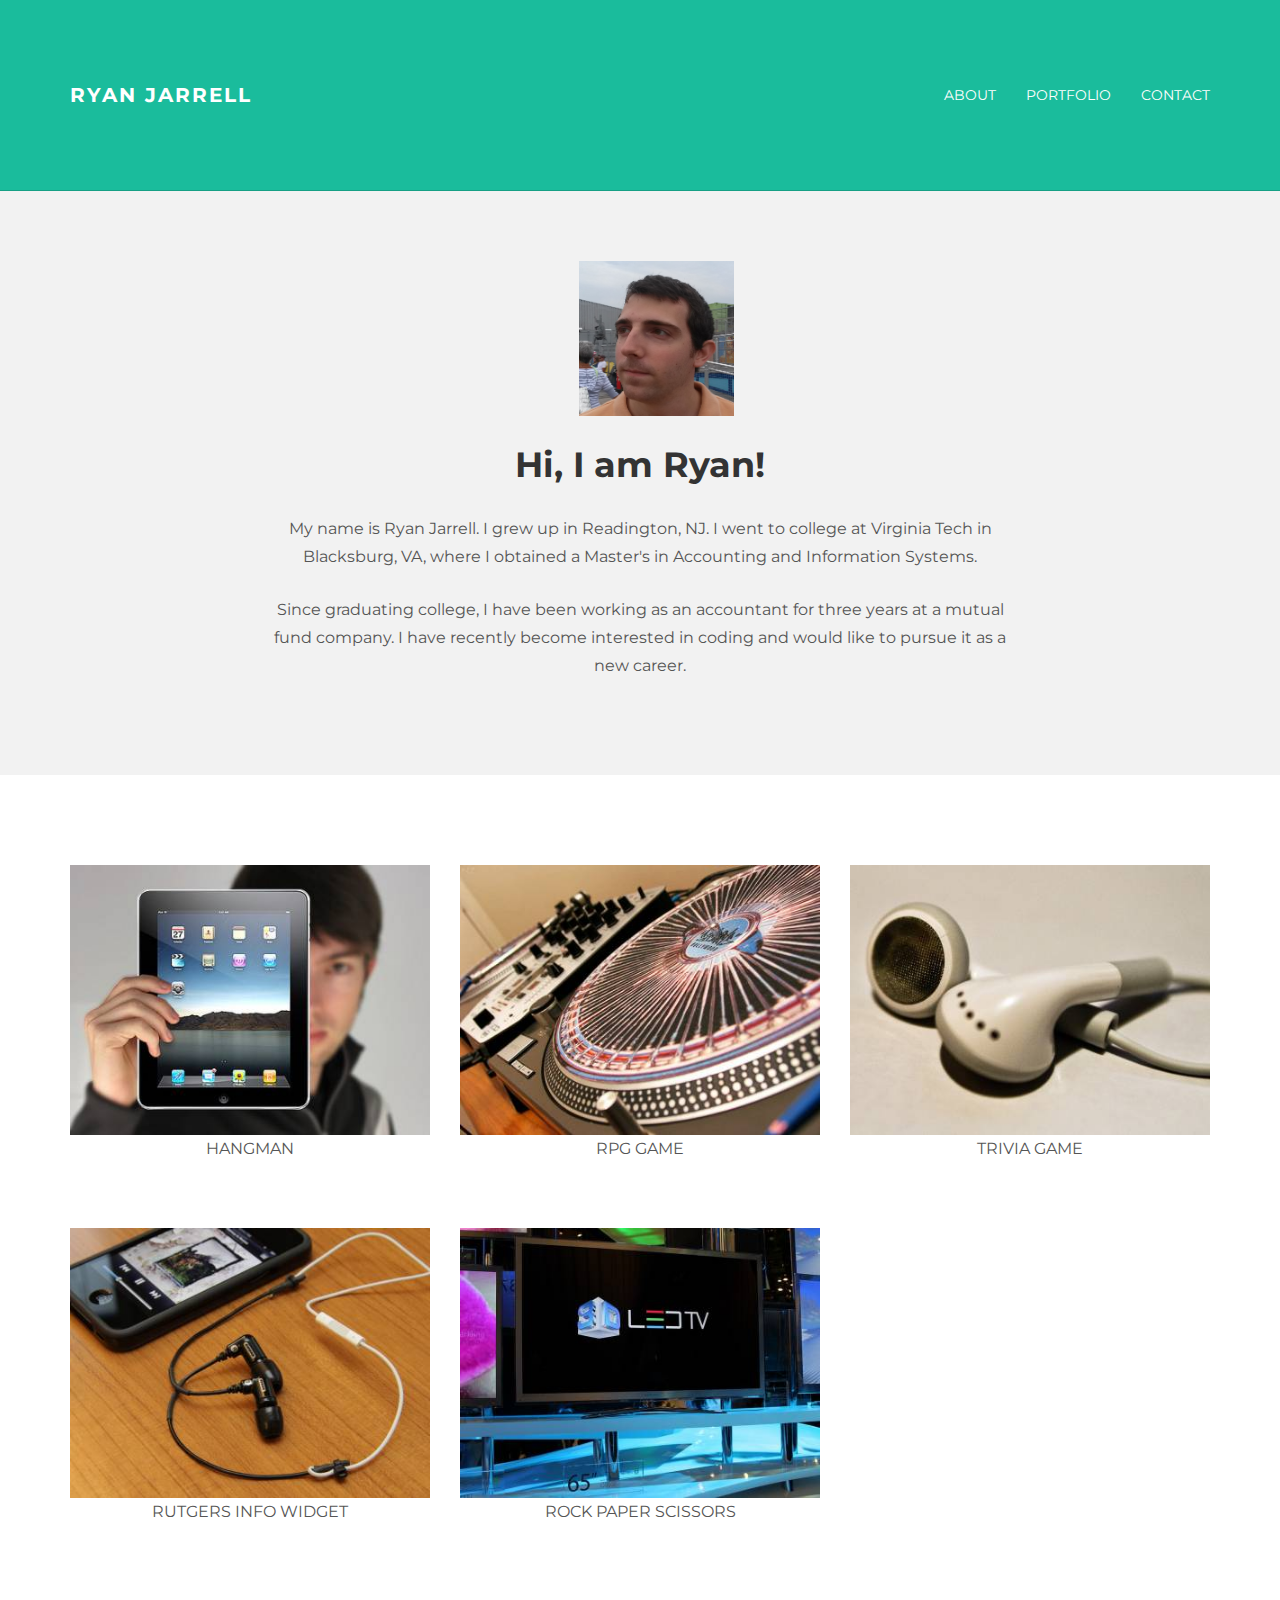
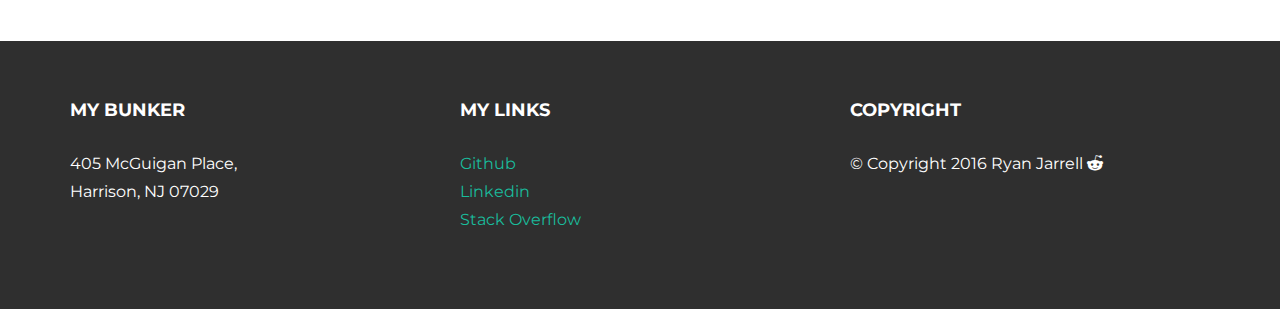
<file: index.html>
<!-- Adapted from STANLEY - Free Bootstrap Theme 

http://blacktie.co/2014/01/stanley-freelancer-theme/ -->

<!DOCTYPE html>
<html lang="en">
  <head>
    <meta charset="utf-8">
    <meta http-equiv="X-UA-Compatible" content="IE=edge">
    <meta name="viewport" content="width=device-width, initial-scale=1.0">
    <meta name="description" content="">
    <meta name="author" content="">
    <link rel="shortcut icon" href="../../docs-assets/ico/favicon.png">

    <title>About</title>

    <!-- Bootstrap core CSS -->
    <link href="assets/css/bootstrap.css" rel="stylesheet">


    <!-- Custom styles for this template -->
    <link href="assets/css/main.css" rel="stylesheet">

    <script src="https://code.jquery.com/jquery-1.10.2.min.js"></script>
    <script src="assets/js/hover.zoom.js"></script>
    <script src="assets/js/hover.zoom.conf.js"></script>

    <!-- HTML5 shim and Respond.js IE8 support of HTML5 elements and media queries -->
    <!--[if lt IE 9]>
      <script src="https://oss.maxcdn.com/libs/html5shiv/3.7.0/html5shiv.js"></script>
      <script src="https://oss.maxcdn.com/libs/respond.js/1.3.0/respond.min.js"></script>
    <![endif]-->

<!--     <link href="assets/css/main.css" rel="stylesheet"> -->
    <link rel="stylesheet" href="assets/font-awesome/css/font-awesome.min.css">
    <link rel="stylesheet" type="text/css" href="assets/css/animation-style.css">
  </head>

  <body>

    <!-- Static navbar -->
    <div class="navbar navbar-inverse navbar-static-top">
      <div class="container">
        <div class="navbar-header">
          <button type="button" class="navbar-toggle" data-toggle="collapse" data-target=".navbar-collapse">
            <span class="icon-bar"></span>
            <span class="icon-bar"></span>
            <span class="icon-bar"></span>
          </button>
          <a class="navbar-brand" href="index.html">RYAN JARRELL</a>
        </div>
        <div class="navbar-collapse collapse">
          <ul class="nav navbar-nav navbar-right">
            <li><a href="index.html">About</a></li>
            <li><a href="portfolio.html">Portfolio</a></li>
            <li><a href="contact.html">Contact</a></li>
          </ul>
        </div><!--/.nav-collapse -->
      </div>
    </div>

	<!-- +++++ Welcome Section +++++ -->
	<div id="ww">
	    <div class="container">
			<div class="row about">
				<div class="col-lg-8 col-lg-offset-2 centered">
	<!-- 				<div class="profile-photo-container-container" > -->
						<div class="profile-photo-container">
							<img class="profile-photo" src="assets/img/profile-photo.jpg" alt=" Profile Photo" style="height: 155px; width: 155px"/>
						</div>
					<!-- </div> -->
					<h1>Hi, I am Ryan!</h1>
					<p>My name is Ryan Jarrell. I grew up in Readington, NJ. I went to college at Virginia Tech in Blacksburg, VA, where I obtained a Master's in Accounting and Information Systems.</p>
					<p>Since graduating college, I have been working as an accountant for three years at a mutual fund company. I have recently become interested in coding and would like to pursue it as a new career.</p>
				
				</div><!-- /col-lg-8 -->
			</div><!-- /row -->
	    </div> <!-- /container -->
	</div><!-- /ww -->
	
	
	<!-- +++++ Projects Section +++++ -->
	
	<div class="container pt">
		<div class="row mt centered">	
			<div class="col-lg-4">
				<a class="zoom green" href="#"><img class="img-responsive" src="assets/img/portfolio/ipad.jpg" alt="Hangman" /></a>
				<p>HANGMAN</p>
			</div>
			<div class="col-lg-4">
				<a class="zoom green" href="#"><img class="img-responsive" src="assets/img/portfolio/dj-rpg.jpg" alt="RPG Game" /></a>
				<p>RPG GAME</p>
			</div>
			<div class="col-lg-4">
				<a class="zoom green" href="#"><img class="img-responsive" src="assets/img/portfolio/earphones.jpg" alt="Trivia Game" /></a>
				<p>TRIVIA GAME</p>
			</div>
		</div><!-- /row -->
		<div class="row mt centered">	
			<div class="col-lg-4">
				<a class="zoom green" href="#"><img class="img-responsive" src="assets/img/portfolio/iphone.jpg" alt="Widget" /></a>
				<p>RUTGERS INFO WIDGET</p>
			</div>
			<div class="col-lg-4">
				<a class="zoom green" href="#"><img class="img-responsive" src="assets/img/portfolio/tv.jpg" alt="Rock Paper Scissors" /></a>
				<p>ROCK PAPER SCISSORS</p>
			</div>
<!-- 			<div class="col-lg-4">
				<a class="zoom green" href="work01.html"><img class="img-responsive" src="assets/img/portfolio/port06.jpg" alt="" /></a>
				<p>CHIEFS</p>
			</div> -->
		</div><!-- /row -->
	</div><!-- /container -->
	
	
	<!-- +++++ Footer Section +++++ -->
	
	<div id="footer">
		<div class="container">
			<div class="row">
				<div class="col-lg-4">
					<h4>My Bunker</h4>
					<p>
						405 McGuigan Place,<br/>
						Harrison, NJ 07029
					</p>
				</div><!-- /col-lg-4 -->

				<div class="col-lg-4">
					<h4>My Links</h4>
					<p>
						<a href="https://github.com/rrj221">Github</a><br/>
						<a href="https://www.linkedin.com/in/ryan-jarrell-56848a30?trk=nav_responsive_tab_profile_pic">Linkedin</a><br/>
						<a href="#">Stack Overflow</a>
					</p>
				</div><!-- /col-lg-4 -->

				<div class="col-lg-4">
					<h4>Copyright</h4>
					<p>&copy; Copyright 2016 Ryan Jarrell <i class="fa fa-reddit-alien" aria-hidden="true"></i></p>
				</div><!-- /col-lg-4 -->
			
			</div>
		
		</div>
	</div>
	

    <!-- Bootstrap core JavaScript
    ================================================== -->
    <!-- Placed at the end of the document so the pages load faster -->
    <script src="assets/js/bootstrap.min.js"></script>
  </body>
</html>
</file>
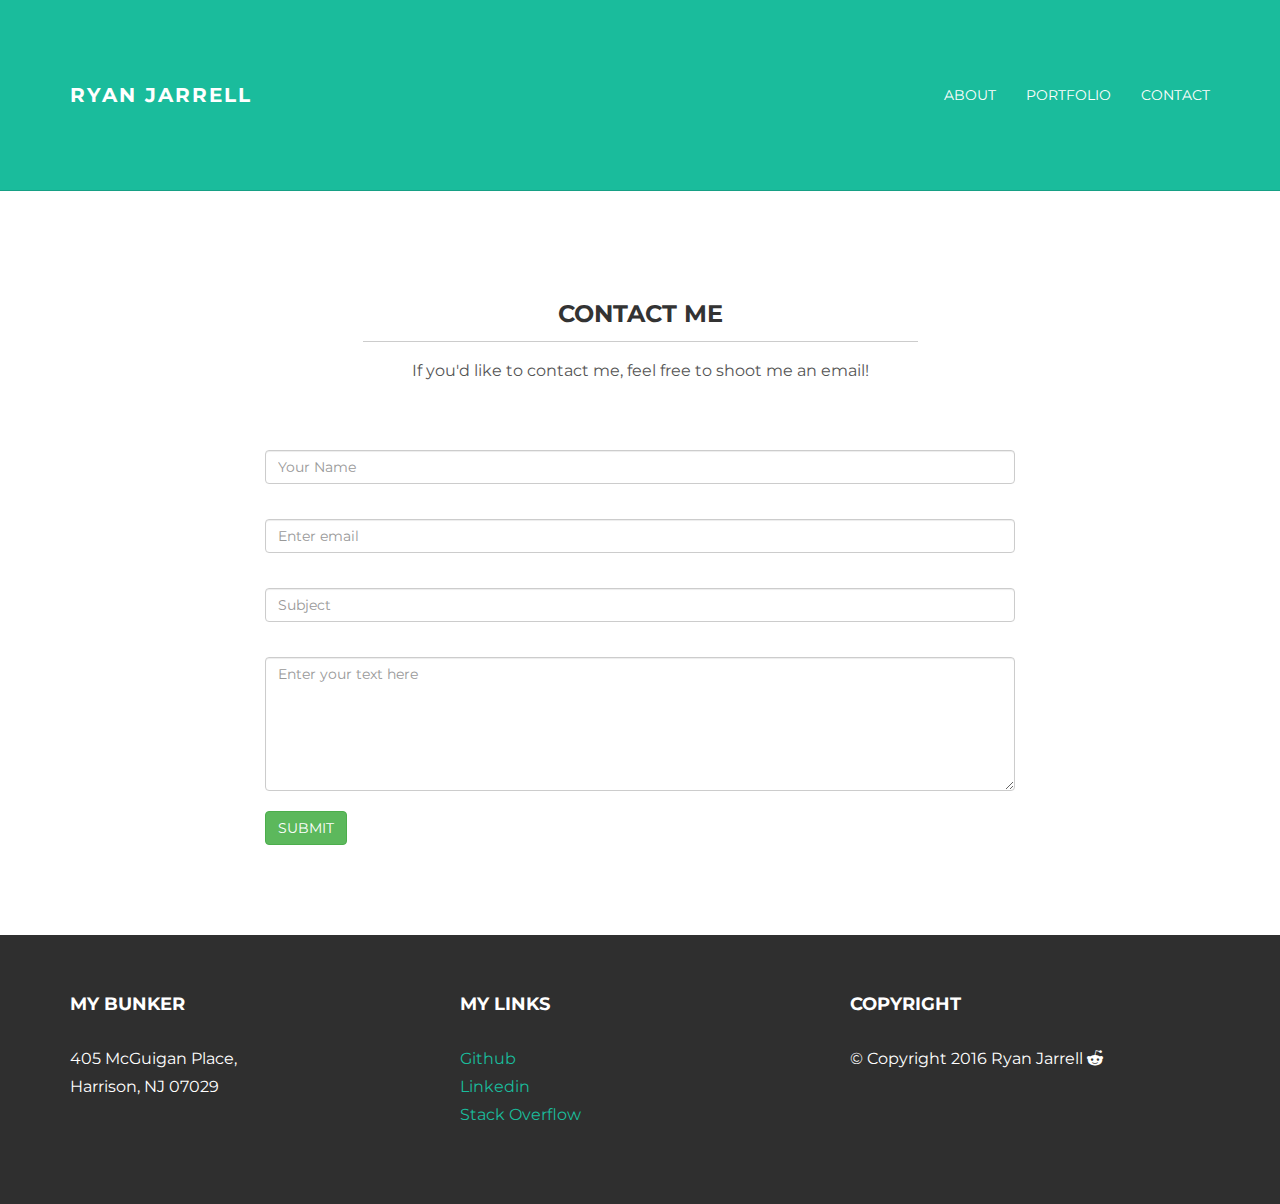
<file: contact.html>
<!DOCTYPE html>
<html lang="en">
  <head>
    <meta charset="utf-8">
    <meta http-equiv="X-UA-Compatible" content="IE=edge">
    <meta name="viewport" content="width=device-width, initial-scale=1.0">
    <meta name="description" content="">
    <meta name="author" content="">
    <link rel="shortcut icon" href="../../docs-assets/ico/favicon.png">

    <title>Contact</title>

    <!-- Bootstrap core CSS -->
    <link href="assets/css/bootstrap.css" rel="stylesheet">


    <!-- Custom styles for this template -->
    <link href="assets/css/main.css" rel="stylesheet">

    <script src="https://code.jquery.com/jquery-1.10.2.min.js"></script>
    <script src="assets/js/hover.zoom.js"></script>
    <script src="assets/js/hover.zoom.conf.js"></script>

    <!-- HTML5 shim and Respond.js IE8 support of HTML5 elements and media queries -->
    <!--[if lt IE 9]>
      <script src="https://oss.maxcdn.com/libs/html5shiv/3.7.0/html5shiv.js"></script>
      <script src="https://oss.maxcdn.com/libs/respond.js/1.3.0/respond.min.js"></script>
    <![endif]-->

    <link rel="stylesheet" href="assets/font-awesome/css/font-awesome.min.css">
  </head>

  <body>

    <!-- Static navbar -->
    <div class="navbar navbar-inverse navbar-static-top">
      <div class="container">
        <div class="navbar-header">
          <button type="button" class="navbar-toggle" data-toggle="collapse" data-target=".navbar-collapse">
            <span class="icon-bar"></span>
            <span class="icon-bar"></span>
            <span class="icon-bar"></span>
          </button>
          <a class="navbar-brand" href="index.html">RYAN JARRELL</a>
        </div>
        <div class="navbar-collapse collapse">
          <ul class="nav navbar-nav navbar-right">
            <li><a href="index.html">About</a></li>
            <li><a href="portfolio.html">Portfolio</a></li>
            <li><a href="contact.html">Contact</a></li>
          </ul>
        </div><!--/.nav-collapse -->
      </div>
    </div>
	
	
	<!-- +++++ Contact Section +++++ -->
	
	<div class="container pt">
		<div class="row mt">
			<div class="col-lg-6 col-lg-offset-3 centered">
				<h3>CONTACT ME</h3>
				<hr>
				<p>If you'd like to contact me, feel free to shoot me an email!</p>
			</div>
		</div>
		<div class="row mt">	
			<div class="col-lg-8 col-lg-offset-2">
				<form role="form">
				  <div class="form-group">
				    <input type="name" class="form-control" id="NameInputEmail1" placeholder="Your Name">
				    <br>
				  </div>
				  <div class="form-group">
				    <input type="email" class="form-control" id="exampleInputEmail1" placeholder="Enter email">
				    <br>
				  </div>
				  <div class="form-group">
				    <input type="email" class="form-control" id="subjectEmail1" placeholder="Subject">
				    <br>
				  </div>
				  <textarea class="form-control" rows="6" placeholder="Enter your text here"></textarea>
				    <br>
				  <button type="submit" class="btn btn-success">SUBMIT</button>
				</form>    			
			</div>
		</div><!-- /row -->
	</div><!-- /container -->
	
	
	<!-- +++++ Footer Section +++++ -->
	
	<div id="footer">
		<div class="container">
			<div class="row">
				<div class="col-lg-4">
					<h4>My Bunker</h4>
					<p>
						405 McGuigan Place,<br/>
						Harrison, NJ 07029
					</p>
				</div><!-- /col-lg-4 -->

				<div class="col-lg-4">
					<h4>My Links</h4>
					<p>
						<a href="https://github.com/rrj221">Github</a><br/>
						<a href="https://www.linkedin.com/in/ryan-jarrell-56848a30?trk=nav_responsive_tab_profile_pic">Linkedin</a><br/>
						<a href="#">Stack Overflow</a>
					</p>
				</div><!-- /col-lg-4 -->

				<div class="col-lg-4">
					<h4>Copyright</h4>
					<p>&copy; Copyright 2016 Ryan Jarrell <i class="fa fa-reddit-alien" aria-hidden="true"></i></p>
				</div><!-- /col-lg-4 -->
			
			</div>
		
		</div>
	</div>
	

    <!-- Bootstrap core JavaScript
    ================================================== -->
    <!-- Placed at the end of the document so the pages load faster -->
    <script src="assets/js/bootstrap.min.js"></script>
  </body>
</html>
</file>
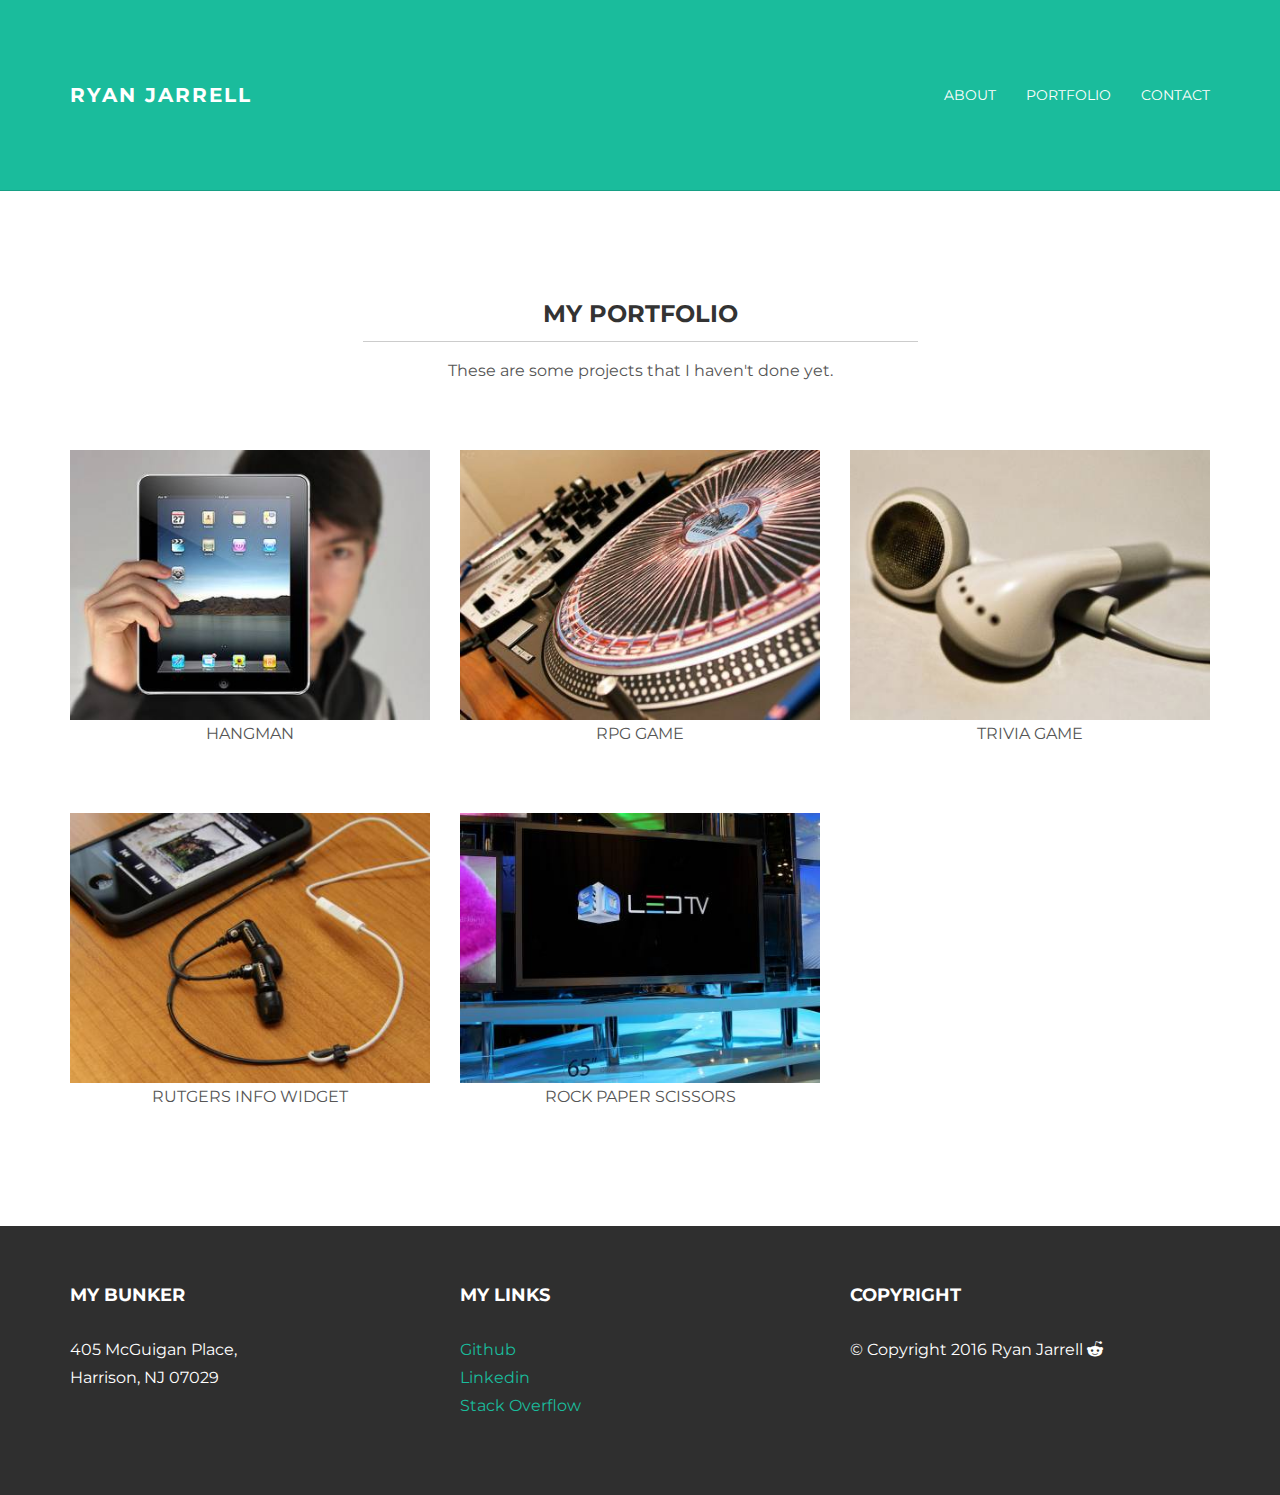
<file: portfolio.html>
<!DOCTYPE html>
<html lang="en">
  <head>
    <meta charset="utf-8">
    <meta http-equiv="X-UA-Compatible" content="IE=edge">
    <meta name="viewport" content="width=device-width, initial-scale=1.0">
    <meta name="description" content="">
    <meta name="author" content="">
    <link rel="shortcut icon" href="../../docs-assets/ico/favicon.png">

    <title>Portfolio</title>

    <!-- Bootstrap core CSS -->
    <link href="assets/css/bootstrap.css" rel="stylesheet">


    <!-- Custom styles for this template -->
    <link href="assets/css/main.css" rel="stylesheet">

    <script src="https://code.jquery.com/jquery-1.10.2.min.js"></script>
    <script src="assets/js/hover.zoom.js"></script>
    <script src="assets/js/hover.zoom.conf.js"></script>

    <!-- HTML5 shim and Respond.js IE8 support of HTML5 elements and media queries -->
    <!--[if lt IE 9]>
      <script src="https://oss.maxcdn.com/libs/html5shiv/3.7.0/html5shiv.js"></script>
      <script src="https://oss.maxcdn.com/libs/respond.js/1.3.0/respond.min.js"></script>
    <![endif]-->

    <link rel="stylesheet" href="assets/font-awesome/css/font-awesome.min.css">    
  </head>

  <body>

    <!-- Static navbar -->
    <div class="navbar navbar-inverse navbar-static-top">
      <div class="container">
        <div class="navbar-header">
          <button type="button" class="navbar-toggle" data-toggle="collapse" data-target=".navbar-collapse">
            <span class="icon-bar"></span>
            <span class="icon-bar"></span>
            <span class="icon-bar"></span>
          </button>
          <a class="navbar-brand" href="index.html">RYAN JARRELL</a>
        </div>
        <div class="navbar-collapse collapse">
          <ul class="nav navbar-nav navbar-right">
            <li><a href="index.html">About</a></li>
            <li><a href="portfolio.html">Portfolio</a></li>
            <li><a href="contact.html">Contact</a></li>
          </ul>
        </div><!--/.nav-collapse -->
      </div>
    </div>
	
	
	<!-- +++++ Projects Section +++++ -->
	
	<div class="container pt">
		<div class="row mt">
			<div class="col-lg-6 col-lg-offset-3 centered">
				<h3>MY PORTFOLIO</h3>
				<hr>
				<p>These are some projects that I haven't done yet.</p>
			</div>
		</div>
		<div class="row mt centered">	
			<div class="col-lg-4">
				<a class="zoom green" href="#"><img class="img-responsive" src="assets/img/portfolio/ipad.jpg" alt="Hangman" /></a>
				<p>HANGMAN</p>
			</div>
			<div class="col-lg-4">
				<a class="zoom green" href="#"><img class="img-responsive" src="assets/img/portfolio/dj-rpg.jpg" alt="RPG Game" /></a>
				<p>RPG GAME</p>
			</div>
			<div class="col-lg-4">
				<a class="zoom green" href="#"><img class="img-responsive" src="assets/img/portfolio/earphones.jpg" alt="Trivia Game" /></a>
				<p>TRIVIA GAME</p>
			</div>
		</div><!-- /row -->
		<div class="row mt centered">	
			<div class="col-lg-4">
				<a class="zoom green" href="#"><img class="img-responsive" src="assets/img/portfolio/iphone.jpg" alt="Widget" /></a>
				<p>RUTGERS INFO WIDGET</p>
			</div>
			<div class="col-lg-4">
				<a class="zoom green" href="#"><img class="img-responsive" src="assets/img/portfolio/tv.jpg" alt="Rock Paper Scissors" /></a>
				<p>ROCK PAPER SCISSORS</p>
			</div>
<!-- 			<div class="col-lg-4">
				<a class="zoom green" href="work01.html"><img class="img-responsive" src="assets/img/portfolio/port06.jpg" alt="" /></a>
				<p>CHIEFS</p>
			</div> -->
		</div><!-- /row -->
	</div><!-- /container -->
	
	
	<!-- +++++ Footer Section +++++ -->
	
	<div id="footer">
		<div class="container">
			<div class="row">
				<div class="col-lg-4">
					<h4>My Bunker</h4>
					<p>
						405 McGuigan Place,<br/>
						Harrison, NJ 07029
					</p>
				</div><!-- /col-lg-4 -->

				<div class="col-lg-4">
					<h4>My Links</h4>
					<p>
						<a href="https://github.com/rrj221">Github</a><br/>
						<a href="https://www.linkedin.com/in/ryan-jarrell-56848a30?trk=nav_responsive_tab_profile_pic">Linkedin</a><br/>
						<a href="#">Stack Overflow</a>
					</p>
				</div><!-- /col-lg-4 -->

				<div class="col-lg-4">
					<h4>Copyright</h4>
					<p>&copy; Copyright 2016 Ryan Jarrell <i class="fa fa-reddit-alien" aria-hidden="true"></i></p>
				</div><!-- /col-lg-4 -->
			
			</div>
		
		</div>
	</div>
	

    <!-- Bootstrap core JavaScript
    ================================================== -->
    <!-- Placed at the end of the document so the pages load faster -->
    <script src="assets/js/bootstrap.min.js"></script>
  </body>
</html>
</file>
<file: assets/css/animation-style.css>
.navbar {
	animation-name: nav-col;
	animation-duration: 3s;
}

@keyframes nav-col {
  from {background-color: #1abc9c;}
  to {background-color: yellow;}
}


/*I had trouble getting this animation to work :( */

/*Ok now it works but it f's up the view in mobile*/

/*Ok it is kind of centered now both in mobile and desktop but not totally*/

.profile-photo-container {
	position: relative;
	height: 155px;
	
}

.profile-photo {
	position: absolute;
	right: 37.5%;
	animation-name: p-photo-animate;
	animation-duration: 4s;
	animation-delay: 4s;
}

@keyframes p-photo-animate {
	  0%   {right: 37.5%;}
    25%  {right: 60%;}
    0%   {right: 37.5%;}
    75%  {right: 15%;}
    100% {right: 37.5%;}
}
</file>
<file: assets/css/main.css>
/*
 * Author: Carlos Alvarez
 * URL: http://alvarez.is
 *
 * Project Name: STANLEY - Free Bootstrap 3 Theme
 * Version: 1.0
 * URL: http://blacktie.co
 */

@import url(http://fonts.googleapis.com/css?family=Montserrat:400,700);

body {
  	background-color: #ffffff;
  	font-family: 'Montserrat', sans-serif;
    font-weight: 400;
    font-size: 14px;
    color: #555;

    -webkit-font-smoothing: antialiased;
    -webkit-overflow-scrolling: touch;
}

/* Titles */
h1, h2, h3, h4, h5, h6 {
	font-family: 'Montserrat', sans-serif;
    font-weight: 700;
    color: #333;
}

h1 {
	font-size: 35px;
	margin-top: 30px;
	margin-bottom: 30px;
}



/* Paragraph & Typographic */
p {
    line-height: 28px;
    margin-bottom: 25px;
    font-size: 16px;
}

.centered {
    text-align: center;
}

/* Links */
a {
    color: #1abc9c;
    word-wrap: break-word;

    -webkit-transition: color 0.1s ease-in, background 0.1s ease-in;
    -moz-transition: color 0.1s ease-in, background 0.1s ease-in;
    -ms-transition: color 0.1s ease-in, background 0.1s ease-in;
    -o-transition: color 0.1s ease-in, background 0.1s ease-in;
    transition: color 0.1s ease-in, background 0.1s ease-in;
}

a:hover,
a:focus {
    color: #7b7b7b;
    text-decoration: none;
    outline: 0;
}

a:before,
a:after {
    -webkit-transition: color 0.1s ease-in, background 0.1s ease-in;
    -moz-transition: color 0.1s ease-in, background 0.1s ease-in;
    -ms-transition: color 0.1s ease-in, background 0.1s ease-in;
    -o-transition: color 0.1s ease-in, background 0.1s ease-in;
    transition: color 0.1s ease-in, background 0.1s ease-in;
}

 hr {
    display: block;
    height: 1px;
    border: 0;
    border-top: 1px solid #ccc;
    margin: 1em 0;
    padding: 0;
}


.navbar {
	text-transform: uppercase;
	margin-bottom: 0px;
}

.navbar-inverse {
	padding-bottom: 70px;
	padding-top: 70px;
}

.navbar-inverse {
	background-color: #1abc9c;
	border-color: #16a085;
}

.navbar-inverse .navbar-nav > li > a {
	color: white;
}

.navbar-inverse .navbar-nav > li > a:hover {
	color: #222222;
}

.navbar-brand {
	font-weight: 700;
	font-size: 20px;
	letter-spacing: 2px;
}

.navbar-inverse .navbar-brand {
	color: white;
}

.navbar-inverse .navbar-toggle {
	border-color: transparent;
}

.progress-bar-theme {
  background-color: #1abc9c;
}


/* Helpers */

.mt {
	margin-top: 40px;
	margin-bottom: 40px;
}

.pt {
	padding-top: 50px;
	padding-bottom: 50px;
}


/* +++++ WRAP SECTIONS +++++ */

#ww {
	padding-top: 70px;
	padding-bottom: 70px;
	background-color: #f2f2f2;
}


#footer {
	background-color: #2f2f2f;
	padding-top: 50px;
	padding-bottom: 50px; 
}

#footer p {
	color: white;
}

#footer h4 {
	color: white;
	text-transform: uppercase;
	padding-bottom: 20px;
}


/* +++++ Color Wraps / Blog Page +++++ */

#grey {
	padding-top: 60px;
	padding-bottom: 60px;
	background-color: #f2f2f2;
}

#white {
	padding-top: 60px;
	padding-bottom: 60px;
	background-color: #ffffff;
}



/* Blog Date*/
bd {
	font-size: 12px;
	text-transform: uppercase;
	color: #d2d2d2;
	font-weight: 700;
}

/* Blog Author*/
ba {
	font-size: 12px;
	text-transform: uppercase;
}

/* Blog Quote */
.bq {
	font-size: 22px;
	padding-top: 30px;
}

/* Blog Tags */
bt {
	font-size: 12px;
}

/* ================== PORTFOLIO IMAGES HOVER EFFECT ================== */
/* Effects also are controled by hover.zoom.js */
.zoom { 
    display:block; 
    position:relative; 
    overflow:hidden; 
    background:transparent url(../img/loader.gif) no-repeat center;
}


    .zoomOverlay {
        position:absolute;
        top:0; left:0;
        bottom:0; right:0;
        display:none;
        background-image:url(../img/zoom.png);
        background-repeat:no-repeat;
        background-position:center;
    }

.zoom2 {
	opacity: 1;
}

.zoom2:hover {
	opacity: 0.5;
}

/* glyphicon Configuration */

.glyphicon {
	font-size: 40px;
	color: #1abc9c;
}
</file>
